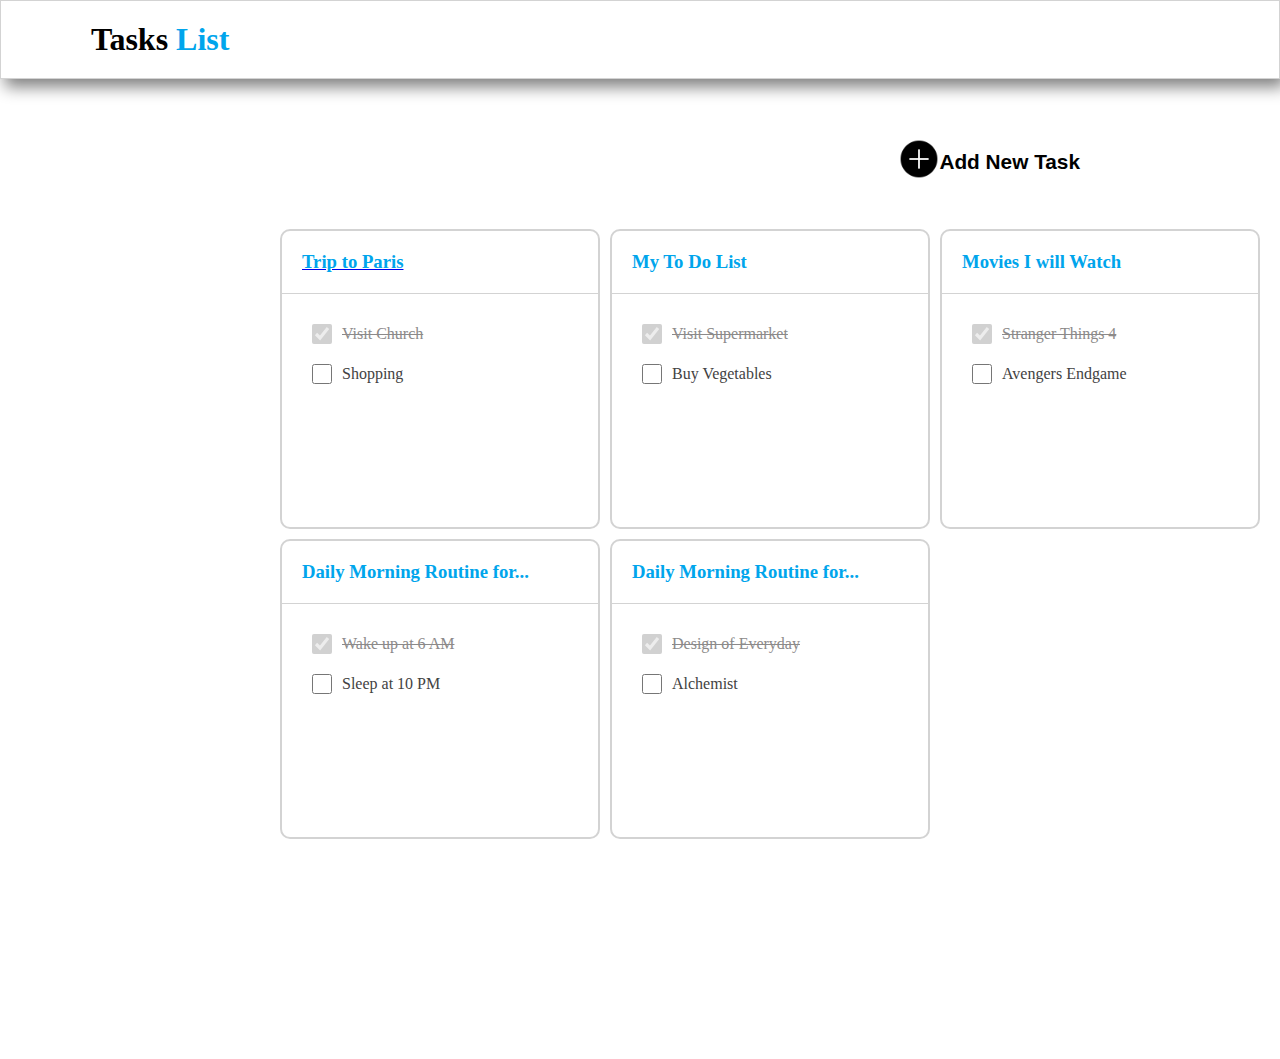
<file: index.html>
<!DOCTYPE html>
<html lang="en">
<head>
    <meta charset="UTF-8">
    <meta http-equiv="X-UA-Compatible" content="IE=edge">
    <meta name="viewport" content="width=device-width, initial-scale=1.0">
    <title>Todo App UI Web</title>
    <link rel="stylesheet" href="./style.css">
</head>
<body>
    <header>
        <div class="head">
            <h1>Tasks <span>List</span></h1>
        </div>
        </header>
        <div class="add">
            <a href="./index2.html"><img src="./plus.png" alt="add icon" width="40px"></a>
          <span>Add New Task</span>
        </div>
        <div class=" container">
           <div class="ABC">
            <div class="box">
               <a href="./index3.html"><h3>Trip to Paris</h3></a>
                <hr color="lightgrey" size="1px">
                    <div class="checklist">
                        <input type="checkbox"  name="visit" checked disabled>
                    <label for="" class="firstcheckbox">Visit Church</label><br>
                <input type="checkbox" name="shopping" id="shopping">
                <label for="">Shopping</label>
                    </div>
            </div>
            <div class="box">
                <h3>My To Do List</h3>
                <hr color="lightgrey" size="1px">
                    <div class="checklist checking ">
                        <input type="checkbox"  name="visit" checked disabled>
                    <label for="" class="firstcheckbox margin">Visit Supermarket</label><br>
                <input type="checkbox" name="shopping" id="shopping">
                <label for="">Buy Vegetables</label>
                    </div>
            </div>
            <div class="box">
                <h3>Movies I will Watch</h3>
                <hr color="lightgrey" size="1px">
                    <div class="checklist checking ">
                        <input type="checkbox"  name="visit" checked disabled>
                    <label for="" class="firstcheckbox margin">Stranger Things 4</label><br>
                <input type="checkbox" name="shopping" id="shopping">
                <label for="">Avengers Endgame</label>
                    </div>
            </div>
            <div class="box">
                <h3>Daily Morning Routine for...</h3>
                <hr color="lightgrey" size="1px">
                    <div class="checklist checking ">
                        <input type="checkbox"  name="visit" checked disabled>
                    <label for="" class="firstcheckbox margin">Wake up at 6 AM</label><br>
                <input type="checkbox" name="shopping" id="shopping">
                <label for="">Sleep at 10 PM</label>
                    </div>
            </div>
            <div class="box">
            <h3>Daily Morning Routine for...</h3>
            <hr color="lightgrey" size="1px">
                <div class="checklist checking ">
                    <input type="checkbox"  name="visit" checked disabled>
                <label for="" class="firstcheckbox margin">Design of Everyday</label><br>
            <input type="checkbox" name="shopping" id="shopping">
            <label for="">Alchemist</label>
                </div>
            </div>
           </div>
        </div>
    </header>

</body>
</html>
</file>
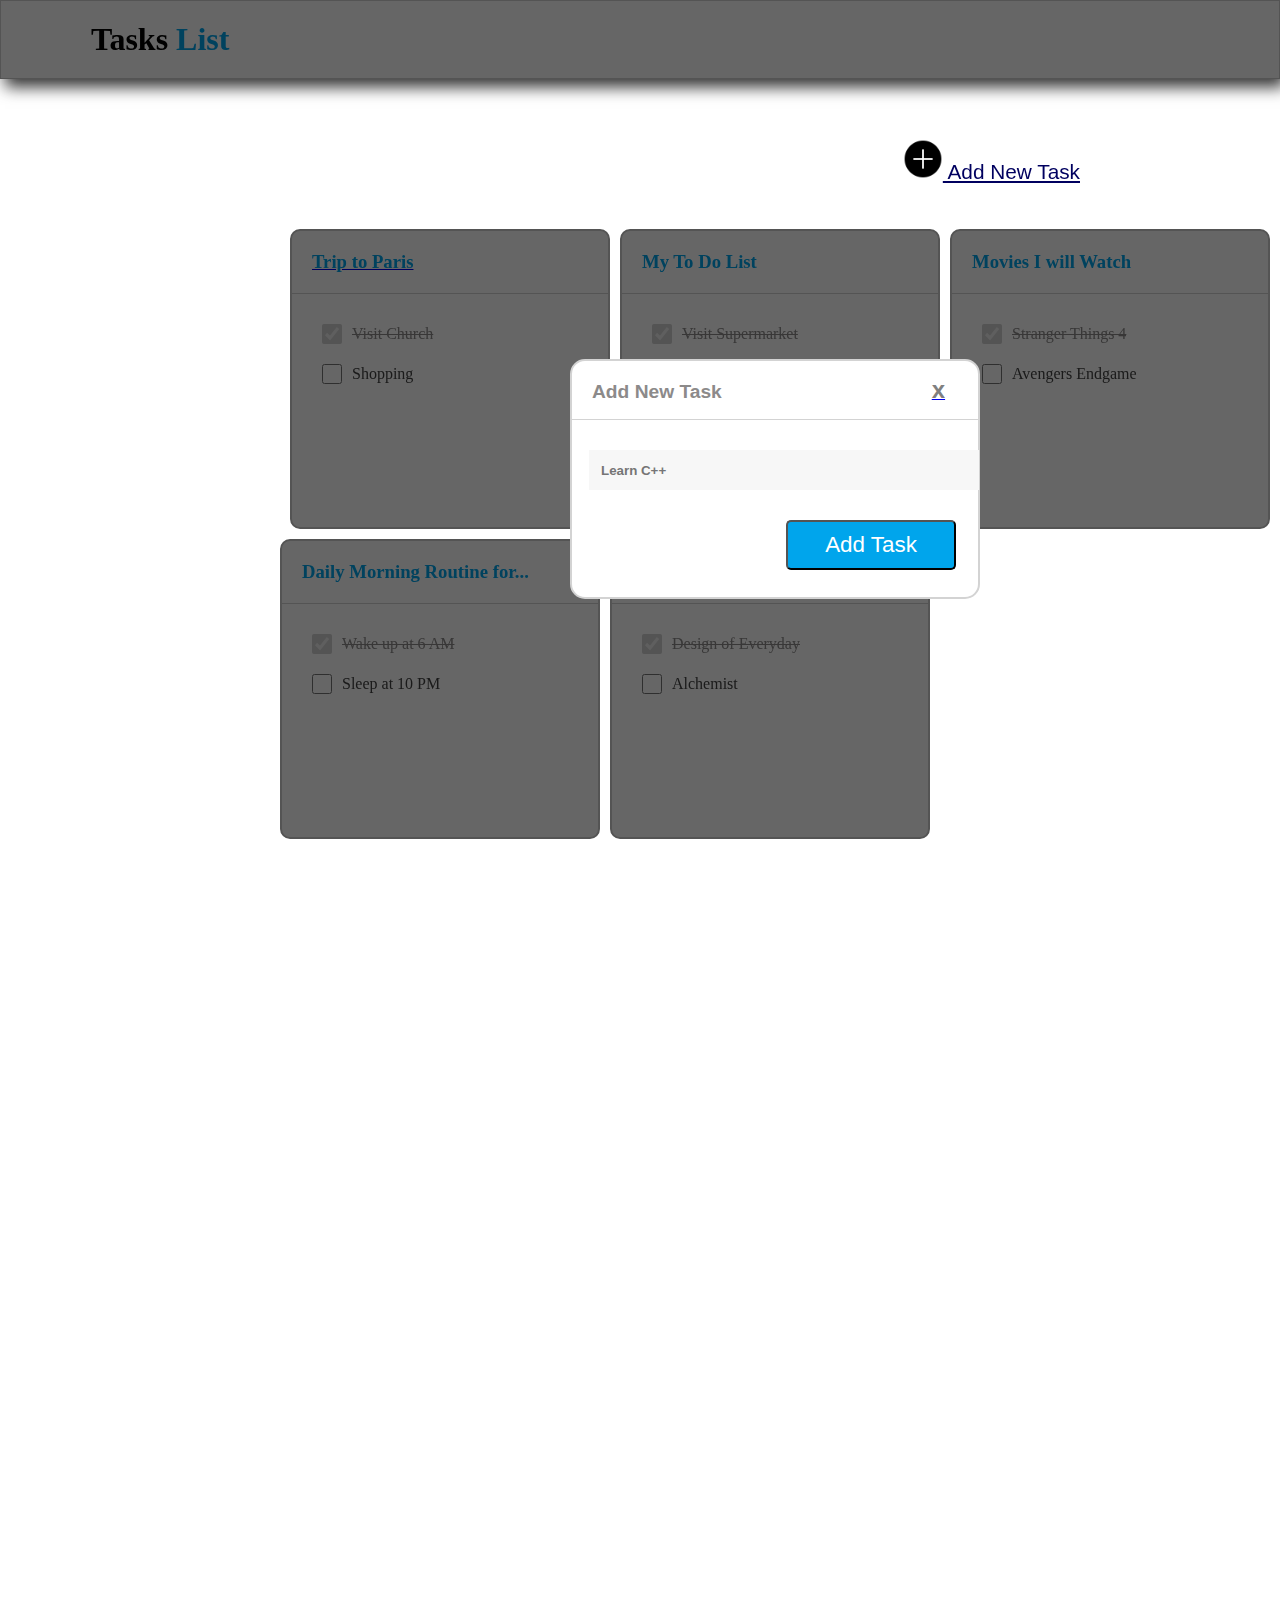
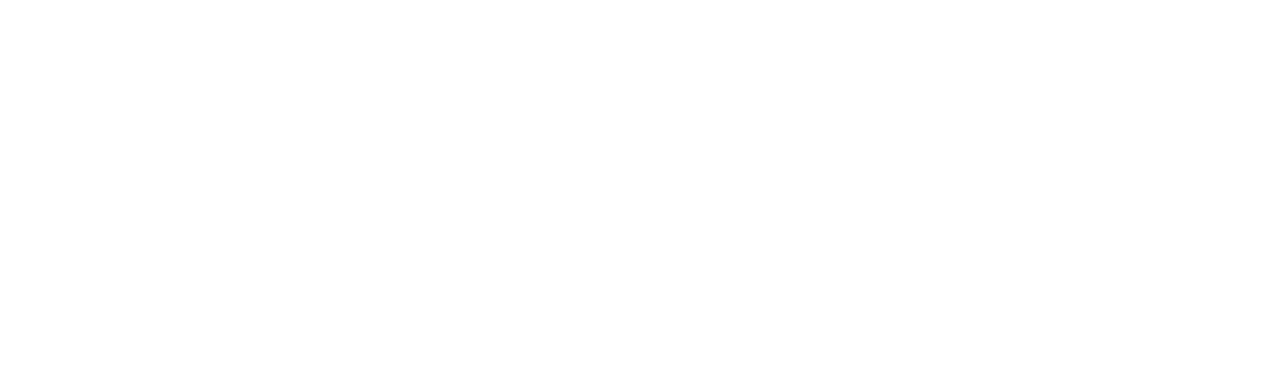
<file: index2.html>
<!DOCTYPE html>
<html lang="en">
<head>
    <meta charset="UTF-8">
    <meta http-equiv="X-UA-Compatible" content="IE=edge">
    <meta name="viewport" content="width=device-width, initial-scale=1.0">
    <title>Document</title>
    <link rel="stylesheet" href="./style.css">
</head>
<body>
    <div class="index">
    <header>
        <div class="head">
            <h1>Tasks <span>List</span></h1>
        </div>
        </header>
        <div class="add">
            <a href="./index.html"><img src="./plus.png" alt="add icon" width="40px">
            Add New Task
        </div>
        <div class=" container">
           <div class="ABC">
            <div class="box">
               <a href="./index2.html"><h3>Trip to Paris</h3></a>
                <hr color="lightgrey" size="1px">
                    <div class="checklist">
                        <input type="checkbox"  name="visit" checked disabled>
                    <label for="" class="firstcheckbox">Visit Church</label><br>
                <input type="checkbox" name="shopping" id="shopping">
                <label for="">Shopping</label>
                    </div>
            </div>
            <div class="box">
                <h3>My To Do List</h3>
                <hr color="lightgrey" size="1px">
                    <div class="checklist checking ">
                        <input type="checkbox"  name="visit" checked disabled>
                    <label for="" class="firstcheckbox margin">Visit Supermarket</label><br>
                <input type="checkbox" name="shopping" id="shopping">
                <label for="">Buy Vegetables</label>
                    </div>
            </div>
            <div class="box">
                <h3>Movies I will Watch</h3>
                <hr color="lightgrey" size="1px">
                    <div class="checklist checking ">
                        <input type="checkbox"  name="visit" checked disabled>
                    <label for="" class="firstcheckbox margin">Stranger Things 4</label><br>
                <input type="checkbox" name="shopping" id="shopping">
                <label for="">Avengers Endgame</label>
                    </div>
            </div>
            <div class="box">
                <h3>Daily Morning Routine for...</h3>
                <hr color="lightgrey" size="1px">
                    <div class="checklist checking ">
                        <input type="checkbox"  name="visit" checked disabled>
                    <label for="" class="firstcheckbox margin">Wake up at 6 AM</label><br>
                <input type="checkbox" name="shopping" id="shopping">
                <label for="">Sleep at 10 PM</label>
                    </div>
            </div>
            <div class="box">
            <h3>Daily Morning Routine for...</h3>
            <hr color="lightgrey" size="1px">
                <div class="checklist checking ">
                    <input type="checkbox"  name="visit" checked disabled>
                <label for="" class="firstcheckbox margin">Design of Everyday</label><br>
            <input type="checkbox" name="shopping" id="shopping">
            <label for="">Alchemist</label>
                </div>
            </div>
           </div>
        </div>
    </div>
    <div class="Nextcontainer">
        <div class="midbox">
                <h3>Add New Task<a href="./index.html" alt=""><span class="cross">x</span></a></h3>
                <hr color="lightgrey" size="1px">
                <input type="text" placeholder="Learn C++">
                <button><span class="plus">+ </span> Add Task</button>  
            </div>
        </div>
</body>
</html>
</file>
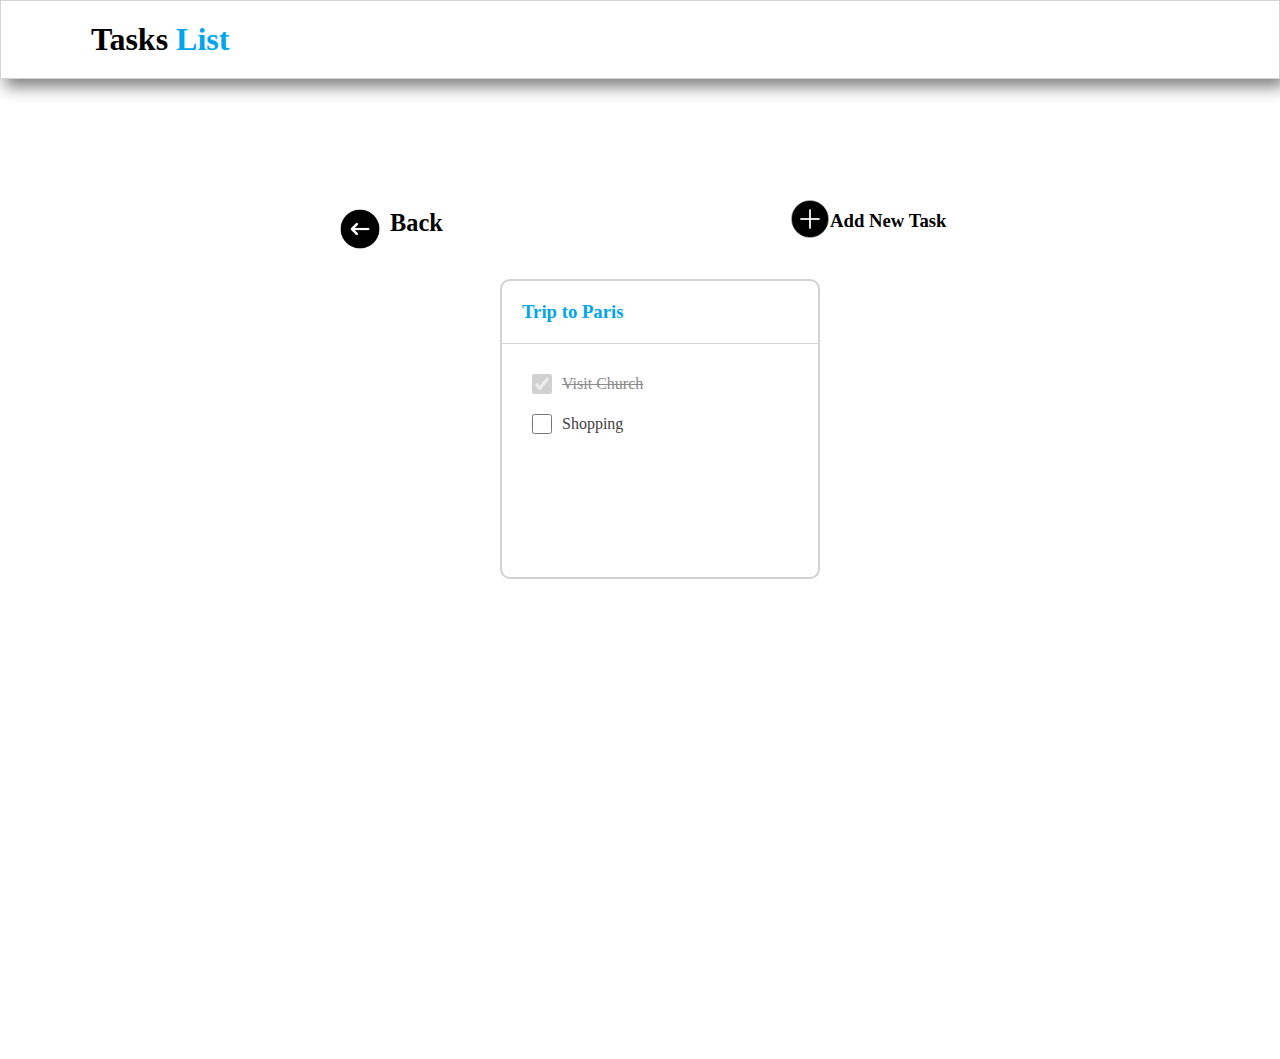
<file: index3.html>
<!DOCTYPE html>
<html lang="en">
<head>
    <meta charset="UTF-8">
    <meta http-equiv="X-UA-Compatible" content="IE=edge">
    <meta name="viewport" content="width=device-width, initial-scale=1.0">
    <title>Document</title>
    <link rel="stylesheet" href="style.css">
</head>
<body>
    
    <header>
        <div class="head">
            <h1>Tasks <span>List</span></h1></div>
        </header>
        <div class="container">
            <div class="back">
               <a href="./index.html"><img src="./back.png" alt="back image"width="40px"></a>
                <h3>Back</h3>
            </div>
            <div class="plus">
                <a href="./index4.html"><img src="./plus.png" alt="plus image" width="40px"></a>
                <h3>Add New Task</h3>
            </div>
           </div>
           <div class="index3">
           <div class="box boxs">
            <h3>Trip to Paris</h3>
            <hr color="lightgrey" size="1px">
                <div class="checklist checked">
                    <input type="checkbox" name="" checked disabled>
                <label for="" class="firstcheckbox">Visit Church</label><br>
            <input type="checkbox" name="" id="shopping">
            <label for="">Shopping</label>
            </div> 
           </div>
        </div>
</body>
</html>
</file>
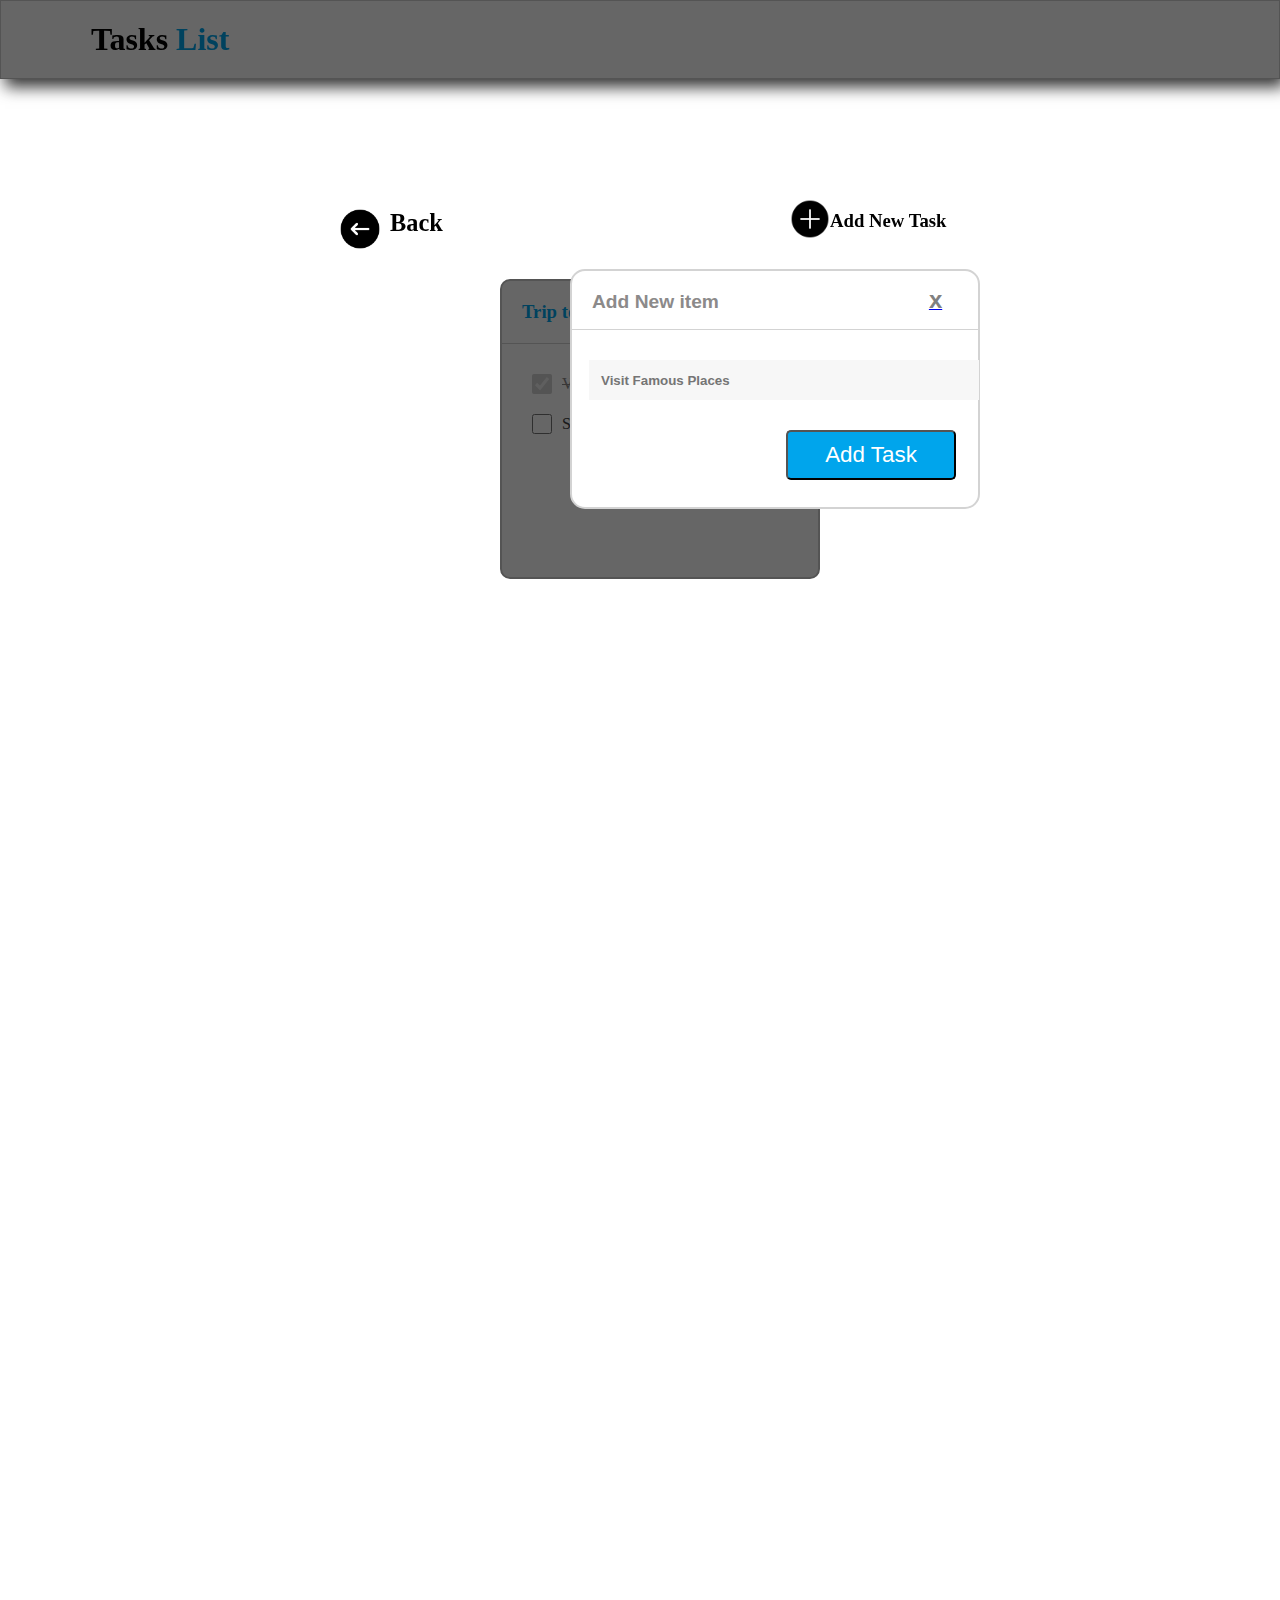
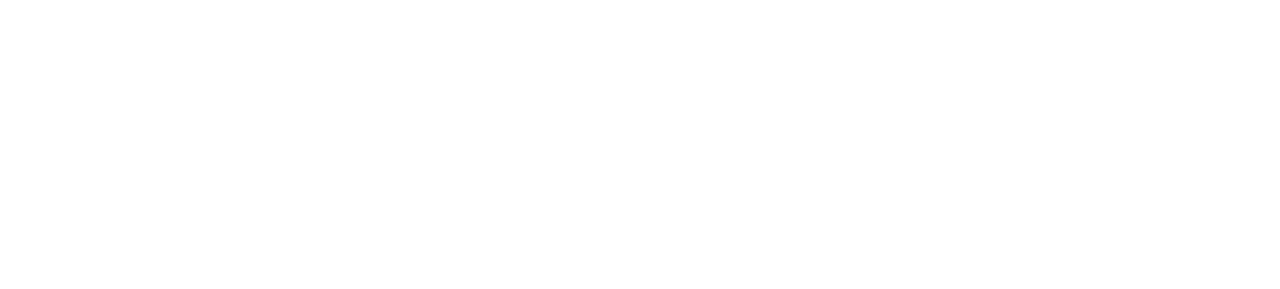
<file: index4.html>
<!DOCTYPE html>
<html lang="en">
<head>
    <meta charset="UTF-8">
    <meta http-equiv="X-UA-Compatible" content="IE=edge">
    <meta name="viewport" content="width=device-width, initial-scale=1.0">
    <title>Document</title>
    <link rel="stylesheet" href="style.css">
</head>
<body>
     <div class="filter">
    <header>
        <div class="head">
            <h1>Tasks <span>List</span></h1></div>
        </header>
        <div class="container">
            <div class="back">
               <a href="./index.html"><img src="./back.png" alt="back image"width="40px"></a>
                <h3>Back</h3>
            </div>
            <div class="plus">
                <a href="./index4.html"><img src="./plus.png" alt="plus image" width="40px"></a>
                <h3>Add New Task</h3>
            </div>
           </div>
           <div class="index3">
           <div class="box boxs">
            <h3>Trip to Paris</h3>
            <hr color="lightgrey" size="1px">
                <div class="checklist checked">
                    <input type="checkbox" id="visit" name="visit" checked disabled>
                <label for="visit" class="firstcheckbox">Visit Church</label><br>
            <input type="checkbox" name="shopping" id="shopping">
            <label for="shopping">Shopping</label>
            </div>   
         </div>
        </div>
        </div>
        <div class="center">
        <div class="Nextcontainer">
            <div class="midbox">
                    <h3>Add New item<a href="./index.html" alt=""><span class="cross">x</span></a></h3>
                    <hr color="lightgrey" size="1px">
                    <input type="text" placeholder="Visit Famous Places">
                    <button><span class="plus">+ </span> Add Task</button>  
                </div>
            </div>
            </div>
    
</body>
</html>
</file>
<file: style.css>
/* ***********************************INDEX ************************************* */
*{
    margin: 0;
    padding: 0;
    box-sizing: border-box;
}
                       
.head{
background-color: white;
padding: 20px;
 border: 1px solid lightgray; 
box-shadow: 5px 8px 15px grey;
}

.head h1{
 margin-left: 70px;
 font-size: 2rem;
 font-family: Georgia, 'Times New Roman', Times, serif;
}

.head span{
 color: #00A5EC;
  }

.container{
    margin-top: 150px;
    height: 830px;
    position: relative;
}
.ABC{
    margin-left: 280px;
    top: 140px;
    display: flex;
    justify-content: start;
    flex-wrap: wrap;
    column-gap: 10px;
    row-gap: 10px;
}
.box{
    height: 300px;
    background-color: white;
    width: 320px;
    border: 2px solid lightgrey;
    border-radius: 10px;
    transition: all .3s ease-in-out;
}
.box:hover{
    box-shadow: 5px 8px 15px #cfcdcd;
}


  .add{ 
    position: relative;
    top: 60px;
    right: 200px;
    float: right;
    display: flex;
    font-size: 1.3rem;
    align-items: center;
    font-family: 'Gill Sans', 'Gill Sans MT', Calibri, 'Trebuchet MS', sans-serif;
}

 .add span{ 
    font-weight: bold;
}

 .container .add h3{ 
    margin-left: 10px;
    color: #424242;
} 

.box h3{
    color: #00A5EC;
    margin: 20px;
}

    
 .box label{ 
     color: #424242; 
    margin-left: 10px;
 } 

.checklist .firstcheckbox{ 
    text-decoration: line-through;
    color: #8c8a8a;
 } 

.checklist .margin{
    margin-left: 10px;
}

.box .checklist{
    display: flex;
    row-gap: 20px;
    align-items: center;
    flex-wrap: wrap;
    margin-right: 150px;
    padding-bottom: 30px;
    margin-top: 30px;
}
.checklist input[type-checkbox]{
    background-color: grey;
    
}
.box input{
    align-items: center;
    margin: 0px 0 0 30px;
    height: 20px;
    width: 20px;
}
.box .checking{
     width: 210px; 
     margin-right: -120px; 
}                             
                              
/* *****************************************INDEX ONE********************************** */

.Nextcontainer{
    position: absolute;
    height: 920px; 
    width: 300px;
}
.midbox{
    position: absolute;
    margin-left: 570px;
    margin-top:-700px;
    height: 240px;
    width: 410px;
    background-color: white;
    border: 2px solid lightgrey;
    border-radius: 15px;

}  

.midbox h3{
    color: #8c8a8a;
     padding: 15px 0 15px 20px; 
    font-size: 1.2rem; 
    font-family: 'Franklin Gothic Medium', 'Arial Narrow', Arial, sans-serif;
}

.midbox .cross{
    color: grey;
     margin-left: 210px; 
    font-size: 1.5rem; 
}
 
   .midbox input{  
    margin: 30px 17px;
    width: 390px;
    border: 2px solid #F7F7F7;
    background-color: #F7F7F7;
    height: 40px;
 } 

.midbox input::placeholder{
    padding-left: 10px;
    font-weight: bold;
}

.midbox button{
    height: 50px;
    width: 170px;
    margin-right: 20px;
    margin-left:214px;
    background-color: #00A5EC;
    color: white; 
    border-radius: 5px;
    font-size: 1.4rem; 
    margin-right: 2px;
 } 

 .index{
    filter: brightness(0.4);
 }

 
        /* ****************************INDEX THREE */

.back{
    display: flex;
    position: absolute;
    font-size: 1.3rem;
    column-gap: 10px;
    left: 340px;
    margin-top:-20px;
    font-family: Georgia, 'Times New Roman', Times, serif;
}           

.index3{
    position: absolute;
    margin-top: -780px;
    margin-left: 500px;
}
.plus{display: flex;
    align-items: center;
    position: absolute;
    margin-top: -30px;
    margin-left: 790px;
    font-family: Georgia, 'Times New Roman', Times, serif;
}
 
 .filter{ 
    filter: brightness(0.4);
}


/* ********************************************INDEX FOUR******************************** */

.center{
    position: relative;
    margin-top: -90px;
    margin-left:0px ;
}
</file>
